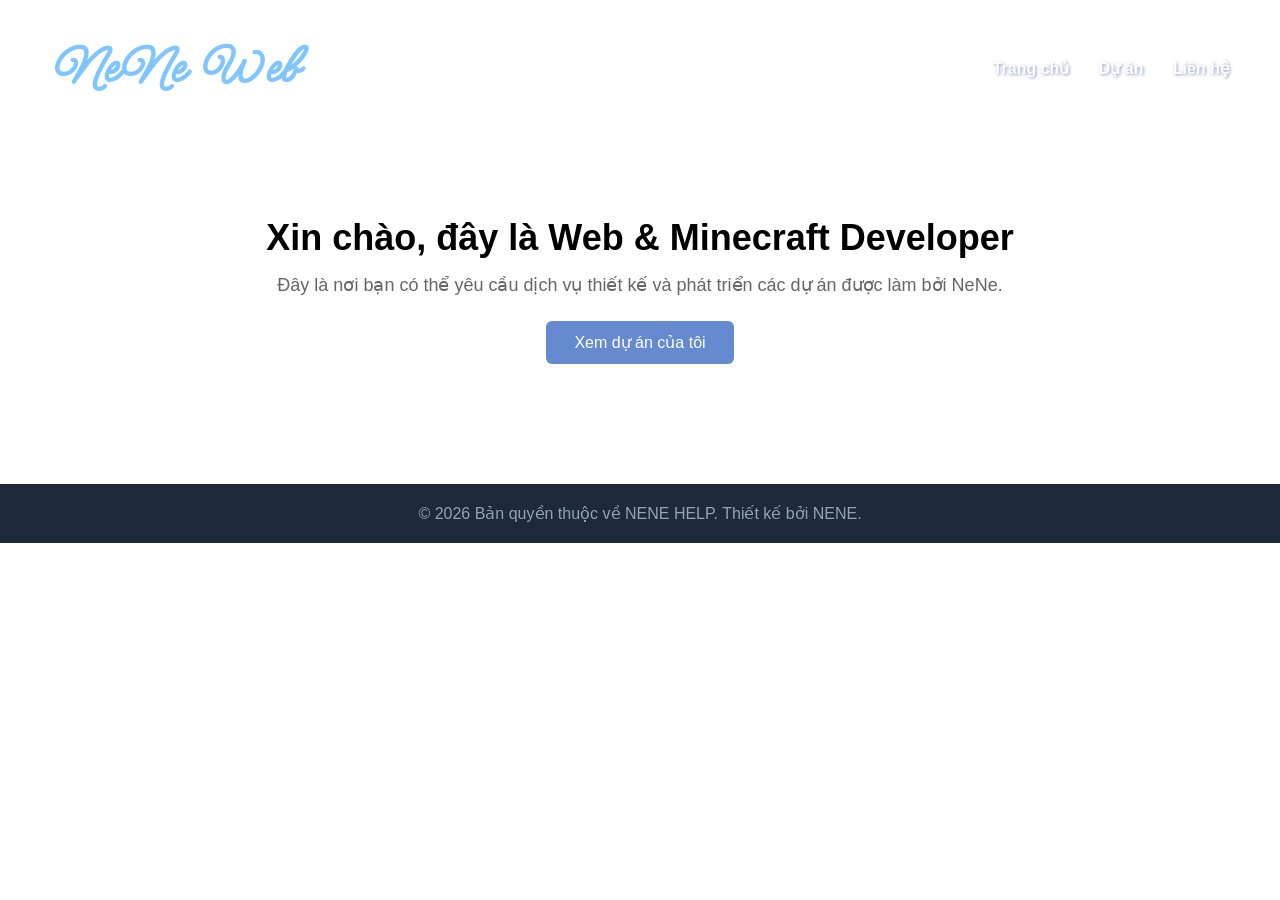
<file: hi/index.html>
<!DOCTYPE html>
<html lang="vi">
<head>
    <meta charset="UTF-8">
    <meta name="viewport" content="width=device-width, initial-scale=1.0">
    <title>NeNe Help - Dịch vụ Web & Minecraft</title>
    <link rel="preconnect" href="https://fonts.googleapis.com">
    <link rel="preconnect" href="https://fonts.gstatic.com" crossorigin>
    <link href="https://fonts.googleapis.com/css2?family=Meow+Script&display=swap" rel="stylesheet">
    <link rel="stylesheet" href="style.css">
</head>
<body>
    <header>
        <div class="logo">NeNe Web</div>
        <nav>
            <a href="index.html" class="active">Trang chủ</a>
            <a href="nghich.html">Dự án</a>
            <a href="lienhe.html">Liên hệ</a>
        </nav>
    </header>

    <main>
        <section class="hero">
            <h1>Xin chào, đây là Web & Minecraft Developer</h1>
            <p>Đây là nơi bạn có thể yêu cầu dịch vụ thiết kế và phát triển các dự án được làm bởi NeNe.</p>
            <button onclick="window.location.href='nghich.html'">Xem dự án của tôi</button>
        </section>

    </main>

    <footer>
        <p>© 2026 Bản quyền thuộc về NENE HELP. Thiết kế bởi NENE.</p>
    </footer>

</body>
</html>
</file>
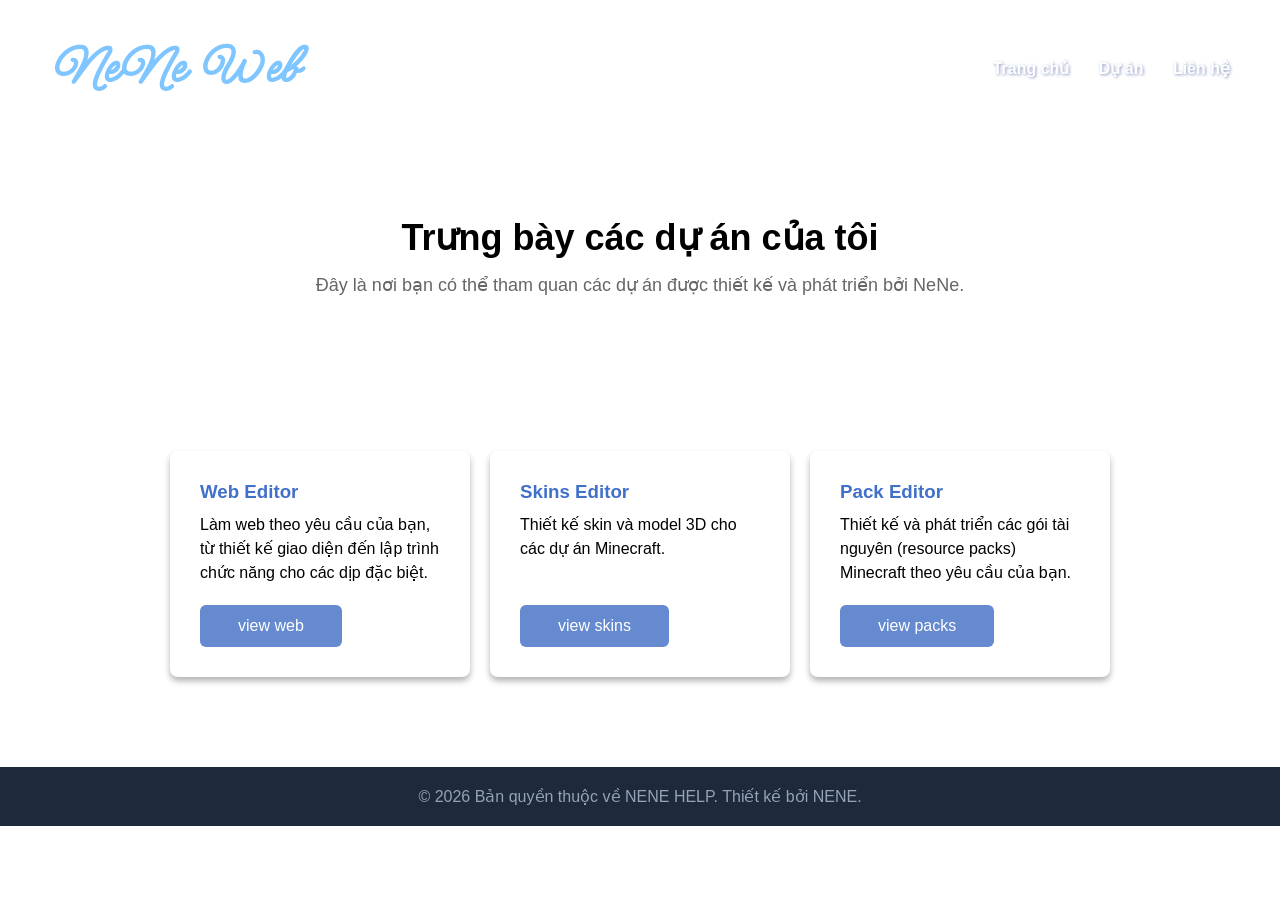
<file: hi/lienhe.html>
<!DOCTYPE html>
<html lang="v">
<head>
    <meta charset="UTF-8">
    <meta name="viewport" content="width=device-width, initial-scale=1.0">
    <title>NeNe Help - Dịch vụ Web & Minecraft</title>
    <link rel="preconnect" href="https://fonts.googleapis.com">
    <link rel="preconnect" href="https://fonts.gstatic.com" crossorigin>
    <link href="https://fonts.googleapis.com/css2?family=Meow+Script&display=swap" rel="stylesheet">
   <link rel="stylesheet" href="style.css">
</head>
<body>
    <header>
        <div class="logo">NeNe Web</div>
        <nav>
            <a href="index.html" id="Trang-chủ">Trang chủ</a>
            <a href="nghich.html" id="Dự-án">Dự án</a>
            <a href="lienhe.html" id="Liên-hệ">Liên hệ</a>
        </nav>
    </header>
    <main> 
        <section class="hero">
            <h1>Trưng bày các dự án của tôi</h1>
            <p>Đây là nơi bạn có thể tham quan các dự án được thiết kế và phát triển bởi NeNe.</p>
        </section>

        <section class="danh-sach-the">
            <div class="the">
                <h3>Web Editor</h3>
                <p>Làm web theo yêu cầu của bạn, từ thiết kế giao diện đến lập trình chức năng cho các dịp đặc biệt.</p>
                <button onclick="window.location.href='co-dung-dua'"> view web </button>
            </div>
            <div class="the">
                <h3>Skins Editor</h3>
                <p>Thiết kế skin và model 3D cho các dự án Minecraft.</p>
                <button onclick="window.location.href='ysm'"> view skins </button>
            </div>
            <div class="the">
                <h3>Pack Editor</h3>
                <p>Thiết kế và phát triển các gói tài nguyên (resource packs) Minecraft theo yêu cầu của bạn.</p>
                <button onclick="window.location.href='#'"> view packs </button>
            </div>
        </section>
    </main>
    <footer>
        <p>© 2026 Bản quyền thuộc về NENE HELP. Thiết kế bởi NENE.</p>
    </footer>
</body>
</html>
</file>
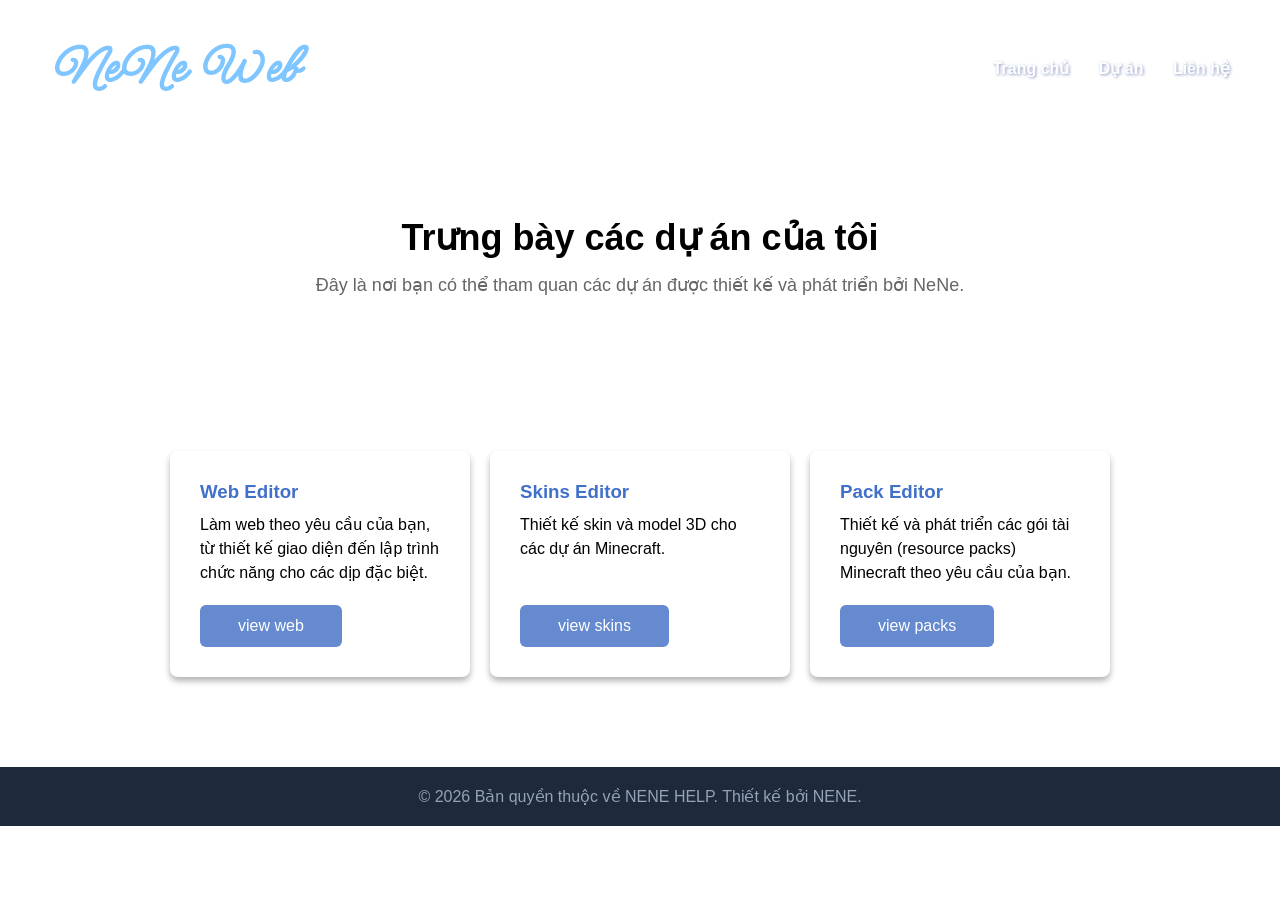
<file: hi/nghich.html>
<!DOCTYPE html>
<html lang="vi">
<head>
    <meta charset="UTF-8">
    <meta name="viewport" content="width=device-width, initial-scale=1.0">
    <title>NeNe Help - Dịch vụ Web & Minecraft</title>
    <link rel="preconnect" href="https://fonts.googleapis.com">
    <link rel="preconnect" href="https://fonts.gstatic.com" crossorigin>
    <link href="https://fonts.googleapis.com/css2?family=Meow+Script&display=swap" rel="stylesheet">
   <link rel="stylesheet" href="style.css">
</head>
<body>
    <header>
        <div class="logo">NeNe Web</div>
        <nav>
            <a href="index.html" id="Trang-chủ">Trang chủ</a>
            <a href="nghich.html" id="Dự-án">Dự án</a>
            <a href="lienhe.html" id="Liên-hệ">Liên hệ</a>
        </nav>
    </header>
    <main> 
        <section class="hero">
            <h1>Trưng bày các dự án của tôi</h1>
            <p>Đây là nơi bạn có thể tham quan các dự án được thiết kế và phát triển bởi NeNe.</p>
        </section>

        <section class="danh-sach-the">
            <div class="the">
                <h3>Web Editor</h3>
                <p>Làm web theo yêu cầu của bạn, từ thiết kế giao diện đến lập trình chức năng cho các dịp đặc biệt.</p>
                <button onclick="window.location.href='thiep'"> view web </button>
            </div>
            <div class="the">
                <h3>Skins Editor</h3>
                <p>Thiết kế skin và model 3D cho các dự án Minecraft.</p>
                <button onclick="window.location.href='skin'"> view skins </button>
            </div>
            <div class="the">
                <h3>Pack Editor</h3>
                <p>Thiết kế và phát triển các gói tài nguyên (resource packs) Minecraft theo yêu cầu của bạn.</p>
                <button onclick="window.location.href='pack'"> view packs </button>
            </div>
        </section>
    </main>
    <footer>
        <p>© 2026 Bản quyền thuộc về NENE HELP. Thiết kế bởi NENE.</p>
    </footer>
</body>
</html>
</file>
<file: hi/style.css>
/* Reset mặc định của trình duyệt cho chuẩn */
* {
    margin: 0;
    padding: 0;
    box-sizing: border-box;
    font-family: Arial, sans-serif;
}

body {
    background-color: #ffffff;
    color: #000000;
}

header {
    background-image: url("https://cdn.discordapp.com/attachments/1433324497544548382/1570720653588566056/Khong_Co_Tieu_e8_20261113154251.png?ex=6af81f1a&is=6af6cd9a&hm=d17ac0709b138691279924e6cad22495deec9d81f0583dad07bf59b242d6a662&");
    background-size: cover;
    background-position: center;
    background-repeat: no-repeat;

    padding: 35px 50px;
    display: flex;
    justify-content: space-between;
    align-items: center;
}

.logo {
    font-family: Meow Script, cursive; 
    color: #7fc5ff;
    font-size: 56px;
    font-weight: bold;
}

nav a {
    color: #ffffff;
    font-weight: bold;
    text-decoration: none;
    margin-left: 25px;
    text-shadow: 1px 1px 3px rgba(30, 58, 138, 0.5); 
}

nav a:hover {
    color: #fef08a; 
}


/* 2. Làm đẹp khu vực Hero */
.hero {
    text-align: center;
    padding: 80px 20px;
    background-color: white;
}

.hero h1 {
    font-size: 36px;
    margin-bottom: 15px;
}

.hero p {
    font-size: 18px;
    color: #666;
    margin-bottom: 25px;
}

.hero button {
    background-color: #658acf;
    color: white;
    border: none;
    padding: 12px 28px;
    font-size: 16px;
    border-radius: 6px;
    cursor: pointer;
}

.hero button:hover {
    background-color: #6c97e7;
}

/* 3. Chia 3 thẻ nằm ngang bằng Flexbox */
.danh-sach-the {
    display: flex;
    justify-content: center;
    gap: 20px;
    padding: 50px;
}

.the {
    background-color: white;
    padding: 30px;
    border-radius: 8px;
    width: 300px;
    display: flex;
    flex-direction: column;
    align-items: flex-start;
    box-shadow: 0 4px 6px rgba(0, 0, 0, 0.3); /* Đổ bóng nhẹ */
}

.the button {
    margin-top: auto;
    background-color: #658acf;
    color: white;
    border: none;
    padding: 12px 38px;
    font-size: 16px;
    border-radius: 6px;
    cursor: pointer;
}

.the button:hover {
    background-color: #6c97e7;
}

/* 4. Làm đẹp Footer */
footer {
    background-color: #1e293b;
    color: #94a3b8;
    text-align: center;
    padding: 20px;
    margin-top: 40px;
}
.and {
    background-color: white;
    padding:  30px;
    border-radius: 8px;
    width: 300px;
    box-shadow: 0 4px 6px rgba(0, 0, 0, 0.3); /* Đổ bóng nhẹ */
    display: flex;
    flex-direction: column;
    align-items: flex-start;
}
.the h3 {
    margin-bottom: 10px;
    color: #4070ca;
}

.the p {
    margin-bottom: 20px;
    line-height: 1.5;
}
.and button {
    margin-top: auto;
    background-color: #658acf;
    color: white;
    border: none;
    padding: 12px 38px;
    font-size: 16px;
    border-radius: 6px;
    cursor: pointer;
}

.and button:hover {
    background-color: #6c97e7;
}
</file>
